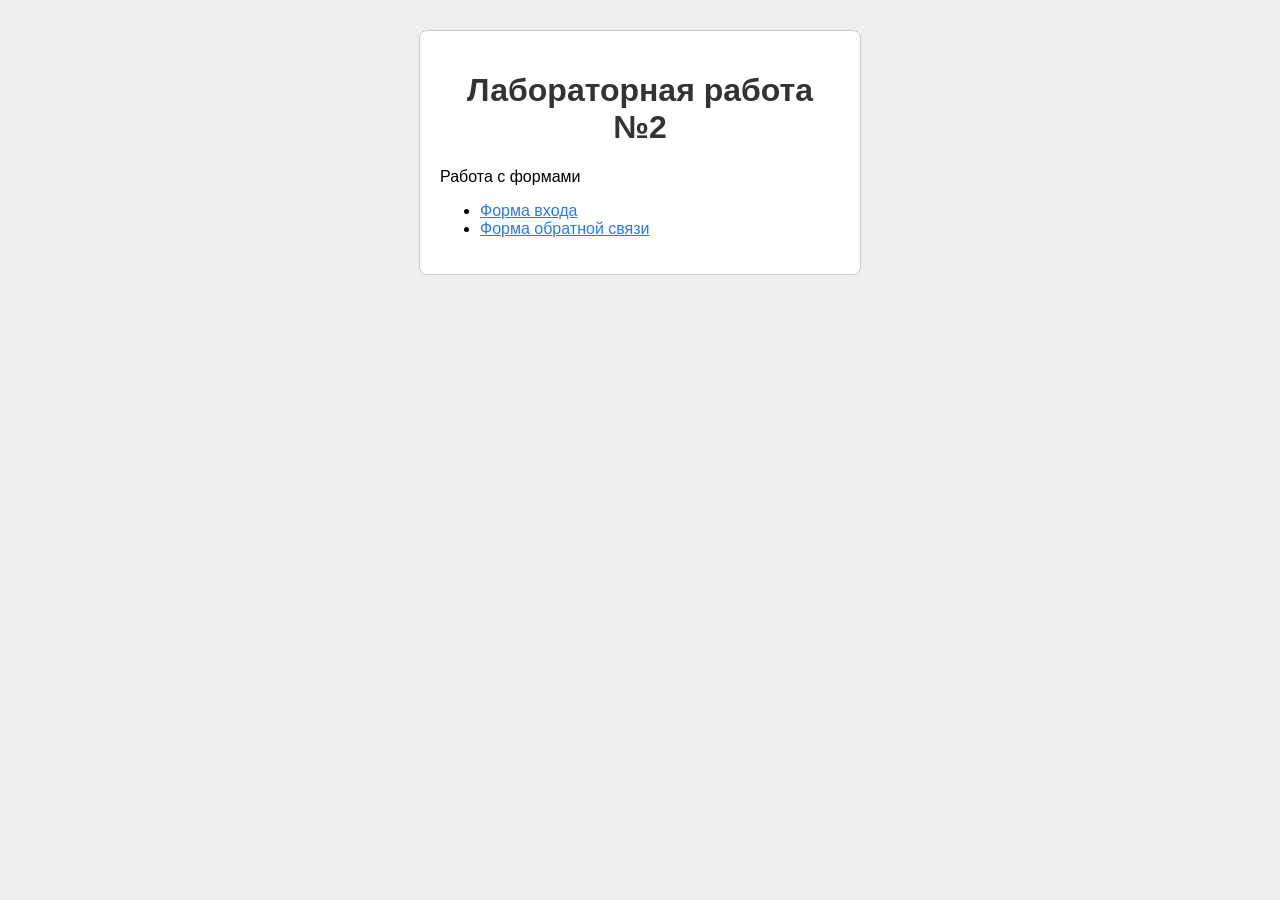
<file: index.html>
<!DOCTYPE html>
<html lang="ru">
<head>
    <meta charset="UTF-8">
    <title>Лабораторная работа №2</title>
    <link rel="stylesheet" href="style.css">
</head>
<body class="feedback-page">

    <div class="box">
        <h1>Лабораторная работа №2</h1>
        <p>Работа с формами</p>

        <ul>
            <li><a href="login.html">Форма входа</a></li>
            <li><a href="feedback.html">Форма обратной связи</a></li>
        </ul>
    </div>

</body>
</html>
</file>
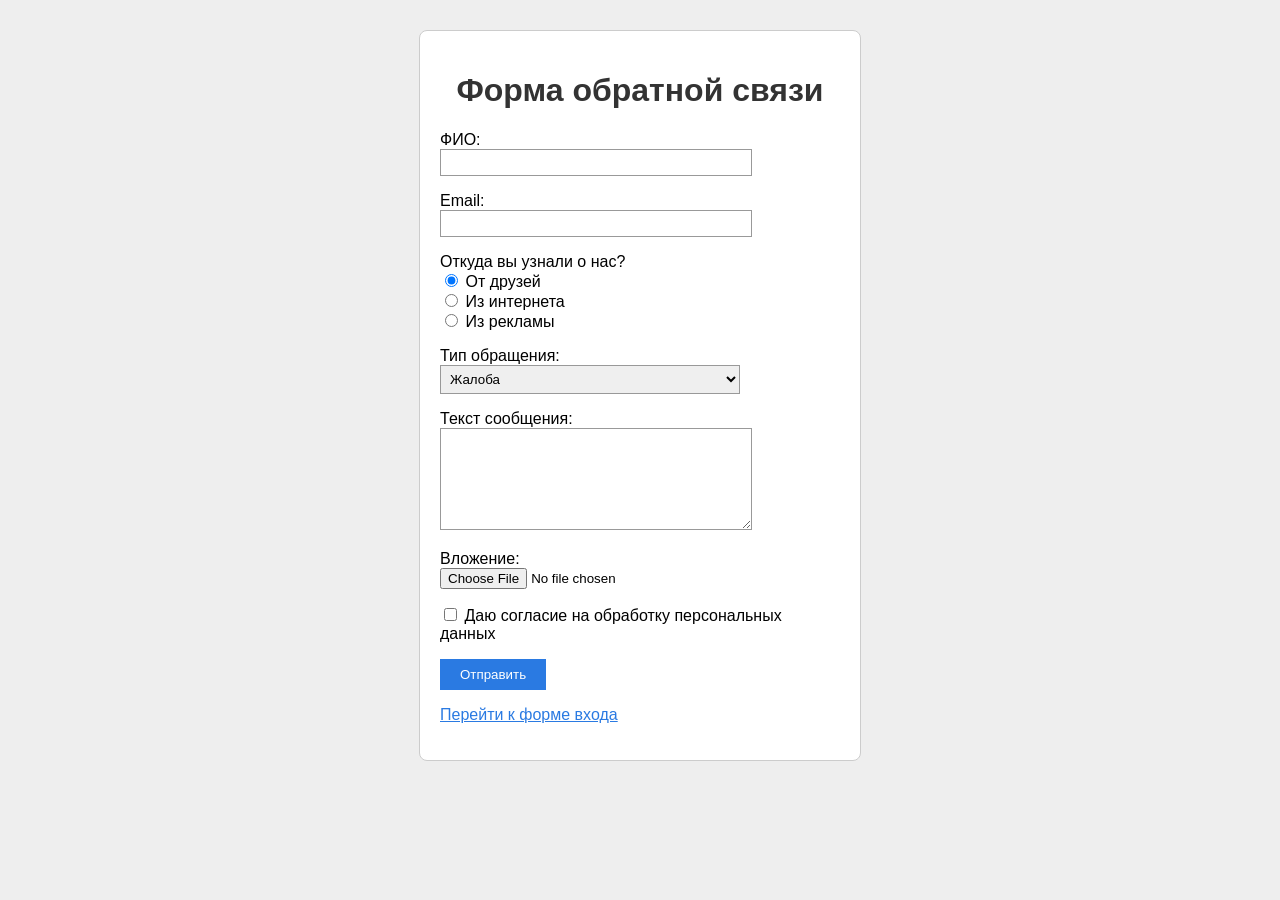
<file: feedback.html>
<!DOCTYPE html>
<html lang="ru">
<head>
    <meta charset="UTF-8">
    <title>Обратная связь</title>
    <link rel="stylesheet" href="style.css">
</head>
<body class="feedback-page">

    <div class="box">
        <h1>Форма обратной связи</h1>

        <form method="post">

            <p>
                <label for="fio">ФИО:</label><br>
                <input type="text" id="fio" name="fio" required>
            </p>

            <p>
                <label for="email">Email:</label><br>
                <input type="text" id="email" name="email" required>
            </p>

            <p>
                Откуда вы узнали о нас?<br>
                <input type="radio" id="src1" name="source" value="friends" checked>
                <label for="src1">От друзей</label><br>
                <input type="radio" id="src2" name="source" value="internet">
                <label for="src2">Из интернета</label><br>
                <input type="radio" id="src3" name="source" value="advert">
                <label for="src3">Из рекламы</label>
            </p>

            <p>
                <label for="type">Тип обращения:</label><br>
                <select id="type" name="type">
                    <option value="complaint">Жалоба</option>
                    <option value="suggestion">Предложение</option>
                </select>
            </p>

            <p>
                <label for="message">Текст сообщения:</label><br>
                <textarea id="message" name="message" rows="6" cols="40"></textarea>
            </p>

            <p>
                <label for="file">Вложение:</label><br>
                <input type="file" id="file" name="file">
            </p>

            <p>
                <input type="checkbox" id="agree" name="agree" value="yes" required>
                <label for="agree">Даю согласие на обработку персональных данных</label>
            </p>

            <p>
                <input type="submit" value="Отправить">
            </p>

        </form>

        <p><a href="login.html">Перейти к форме входа</a></p>
    </div>

</body>
</html>
</file>
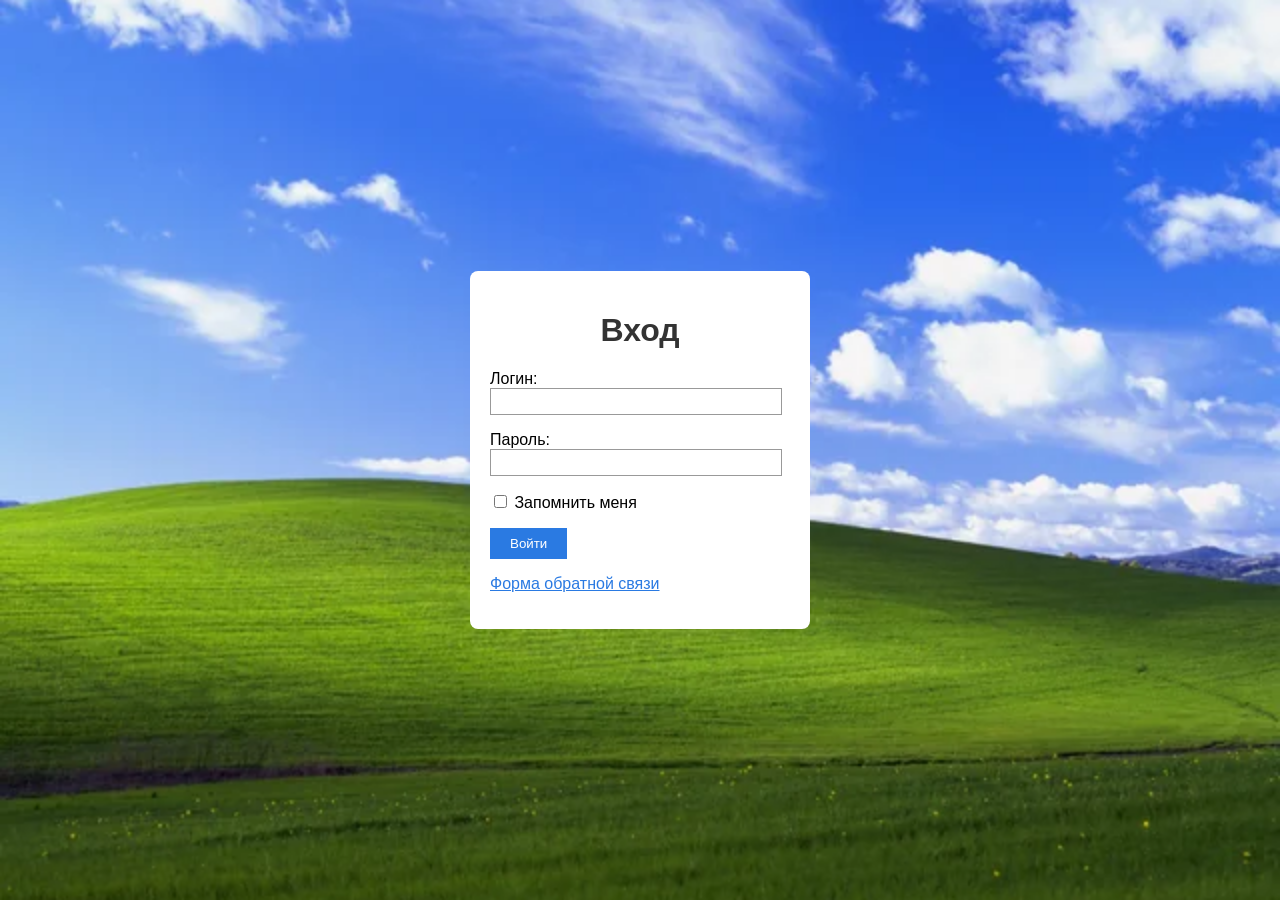
<file: login.html>
<!DOCTYPE html>
<html lang="ru">
<head>
    <meta charset="UTF-8">
    <title>Вход</title>
    <link rel="stylesheet" href="style.css">
</head>
<body class="login-page">

    <div class="login-box">
        <h1>Вход</h1>

        <form method="post">

            <p>
                <label for="login">Логин:</label><br>
                <input type="text" id="login" name="login" required>
            </p>

            <p>
                <label for="password">Пароль:</label><br>
                <input type="password" id="password" name="password" required>
            </p>

            <p>
                <input type="checkbox" id="remember" name="remember" value="yes">
                <label for="remember">Запомнить меня</label>
            </p>

            <p>
                <input type="submit" value="Войти">
            </p>

        </form>

        <p><a href="feedback.html">Форма обратной связи</a></p>
    </div>

</body>
</html>
</file>
<file: style.css>
body {
    font-family: Arial, sans-serif;
    font-size: 16px;
    margin: 0;
}

h1 {
    text-align: center;
    color: #333333;
}

input[type="text"],
input[type="password"],
select,
textarea {
    width: 300px;
    padding: 5px;
    border: 1px solid #999999;
}

input[type="submit"] {
    background-color: #2a7ae2;
    color: white;
    border: none;
    padding: 8px 20px;
    cursor: pointer;
}

input[type="submit"]:hover {
    background-color: #1a5bb0;
}

a {
    color: #2a7ae2;
}

/* ---------- Форма обратной связи ---------- */

.feedback-page {
    background-color: #eeeeee;
}

.box {
    width: 400px;
    margin: 30px auto;
    padding: 20px;
    background-color: white;
    border: 1px solid #cccccc;
    border-radius: 8px;
}

/* ---------- Форма входа ---------- */

.login-page {
    background-image: url("bg.jpg");
    background-color: #556677;
    background-size: cover;
    background-position: center;
    background-repeat: no-repeat;
    height: 100vh;

    /* центрируем форму по центру страницы */
    display: flex;
    justify-content: center;
    align-items: center;
}

.login-box {
    width: 300px;
    padding: 20px;
    background-color: white;
    border-radius: 8px;
}

.login-box input[type="text"],
.login-box input[type="password"] {
    width: 280px;
}
</file>
